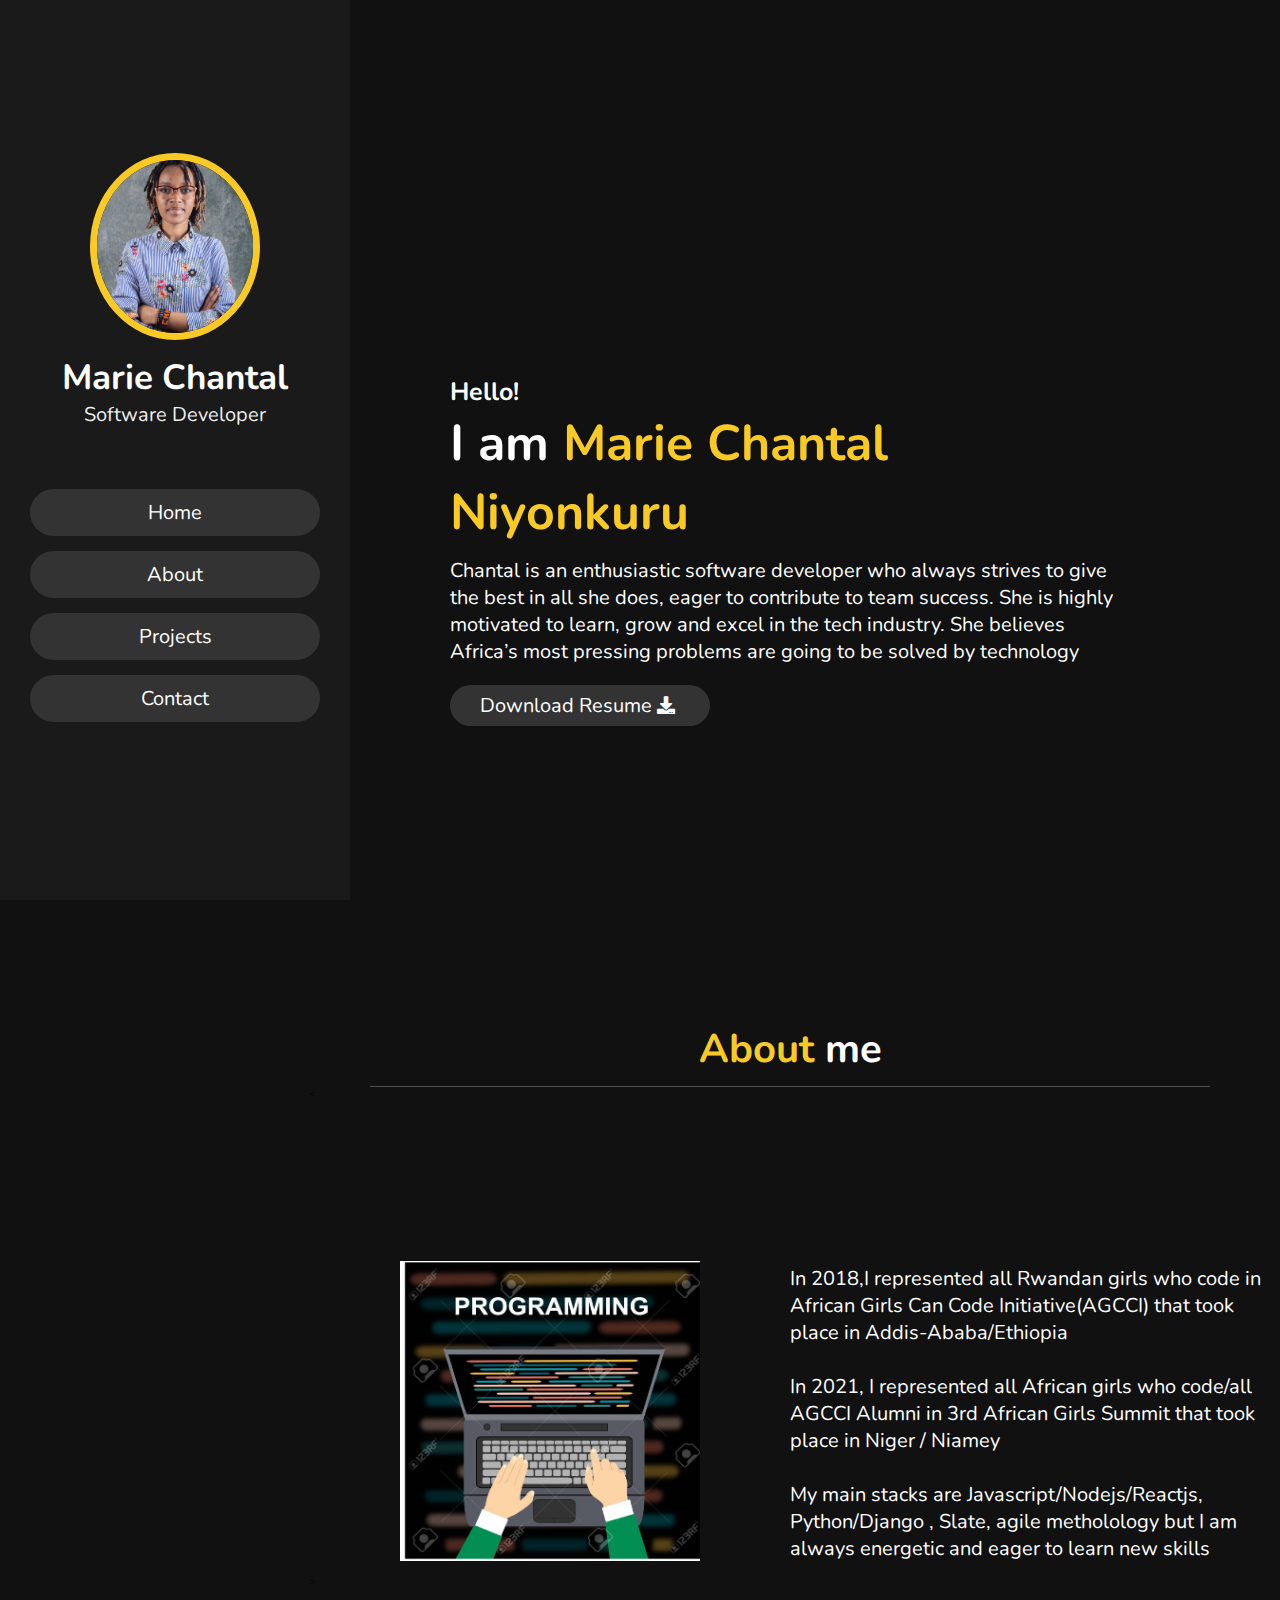
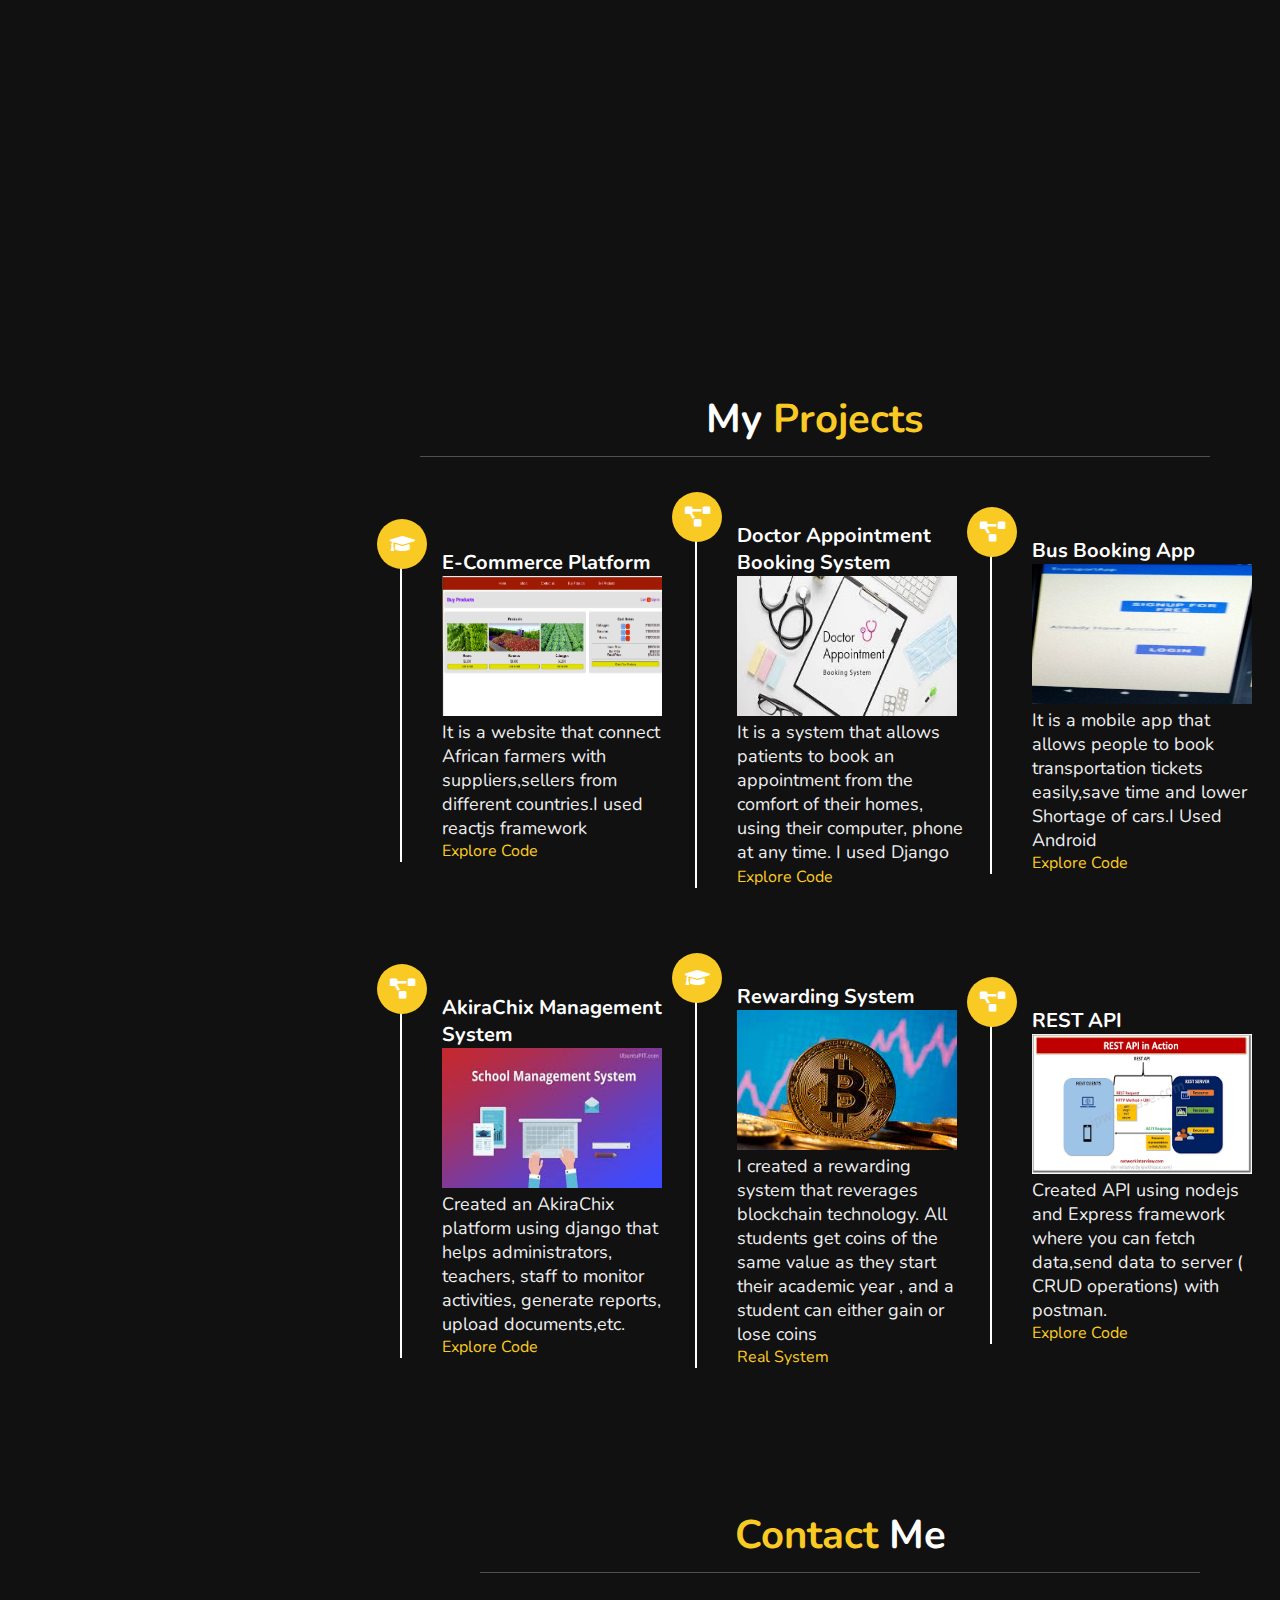
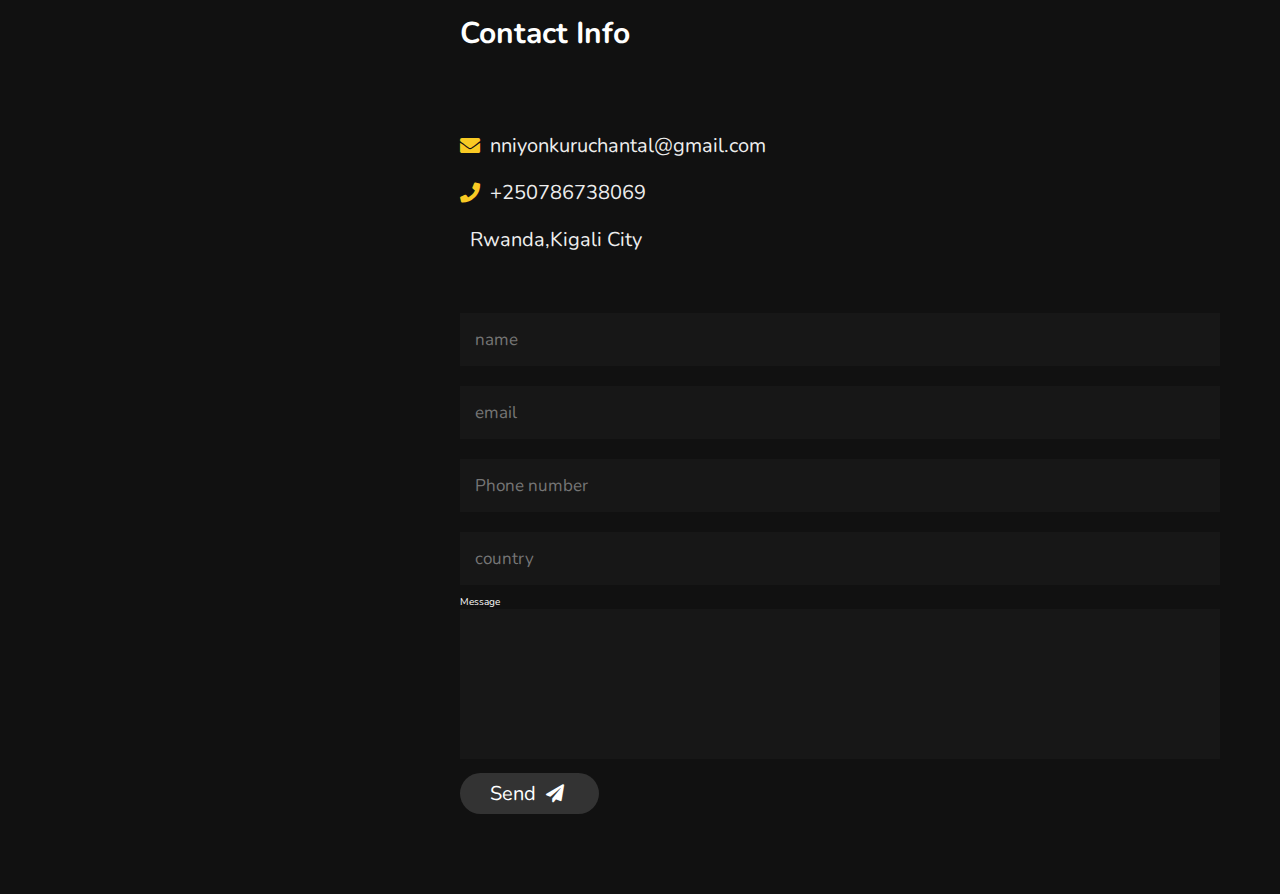
<file: index.htm>
<!DOCTYPE html>
<html>

<head>
    <title>

    </title>
    <script src="https://cdnjs.cloudflare.com/ajax/libs/jquery/3.6.0/jquery.min.js"></script>
    <script src="index.js"></script>
    <link rel="stylesheet" href="https://cdnjs.cloudflare.com/ajax/libs/font-awesome/5.15.3/css/all.min.css">
    <link rel="stylesheet" href="index.css">

    <!-- <link rel="stylesheet" href="https://cdnjs.cloudflare.com/ajax/libs/font-awesome/5.15.3/css/all.min.css" referrerpolicy="no-referrer" /> -->
</head>

<body>
    <header>
        <div class="user">
            <img src="Images/chanto.jpg" alt="" id="img">
            <h3 class="name">Marie Chantal</h3>
            <p class="post">Software Developer</p>
        </div>
        <nav class="navbar">
            <ul>
                <li> <a href="#home">Home</a> </li>
                <li> <a href="#about">About</a> </li>
                <li> <a href="#education">projects</a> </li>
                <!-- <li> <a href="#project">projects</a> </li> -->
                <li> <a href="#contact">Contact</a> </li>

            </ul>
        </nav>
    </header>
    <div id="menu" class="fas fa-bars"></div>
    <section class="home" id="home">
        <h3>Hello!</h3>
        <h1 id="small">I am <span>Marie Chantal Niyonkuru</span></h1>
        <p id="small"> Chantal is an enthusiastic software developer who always strives to give the best in all she does, eager to contribute to team success. She is highly motivated to learn, grow and excel in the tech industry. She believes Africa’s most pressing problems
            are going to be solved by technology
        </p>
        <a href="Marie Chantal's Resume .pdf"><button class="btn">Download Resume<i class="fas fa-download"></i></button></a>


    </section>
    <section class="about" id="about">
        <h1 class="heading" id="small"> <span>About </span> me</h1>

       < <div class="row">
        <!-- <img src="Images/AGGCI Pic.jpg"class="big" alt=""> -->
            <div class="column">
                <img src="Images/laptop.jpg" class="small" alt="">
            </div>
            <div class="column">
                <p id="whit">In 2018,I represented all Rwandan girls who code in African Girls Can Code Initiative(AGCCI) that took place in Addis-Ababa/Ethiopia
    <br>
    <br>
                    In 2021, I represented all African girls who code/all AGCCI Alumni in 3rd African Girls Summit that took place in Niger / Niamey
                    <br><br>
                 My main stacks are Javascript/Nodejs/Reactjs, Python/Django , Slate, agile metholology but I am always energetic and eager to learn new skills 

                </p>
            </div>
        </div>>
    </section>
    <section class="education" id="education">
        <h1 class="heading" id="small">My <span>Projects
        </span></h1>
        <div class="box-container">
            <div class="box">
                <i class="fas fa-graduation-cap"></i>
                <h3>E-Commerce platform
                </h3>
                <img src="Images/reactJsSite2.png" id="image" alt="">
                <p id="large">It is a website that connect African farmers with suppliers,sellers from different countries.I used reactjs framework</p>
                <p>
                    <a href="https://github.com/chantal2000/Famers-E-commerce-using-Reactjs" id="rd">Explore code 
                    </a>
                </p>

            </div>
            <div class="box">
                <i class='fas fa-project-diagram'></i>
                <h3>Doctor appointment booking system</h3>
                <img src="Images/appoint.jpeg" id="image" alt="">
                <p id="large"> It is a system that allows patients to book an appointment from the comfort of their homes, using their computer, phone at any time. I used Django
                    <a href="https://github.com/chantal2000/Doctor-Appointment-system-using-django" id="rd">Explore code
                    </a>
                </p>
            </div>

            <div class="box">
                <i class='fas fa-project-diagram'></i>
                <h3>Bus Booking App</h3>
                <img src="Images/tapp.JPG" id="image" alt="">
                <p id="large">It is a mobile app that allows people to book transportation tickets easily,save time and lower Shortage of cars.I Used Android </p>
                <p>
                    <a href="https://github.com/chantal2000/Booking_tickets_Marie-Chantal" id="rd">Explore code</a>
                </p>

                    <!-- <a href="https://jovial-bartik-847abc.netlify.app/ " id="rd ">https://jovial-bartik-847abc.netlify.app/"</a> -->
            </div>
            <div class="box">
                <i class='fas fa-project-diagram'></i>

                <h3>AkiraChix management system</h3>
                <img src="Images/school.jpeg" id="image" alt="">
                <p id="large">Created an AkiraChix platform using django that helps administrators, teachers, staff to monitor activities, generate reports, upload documents,etc.</p>
                <p>
                    <a href="https://github.com/chantal2000/AkiraChix-management-system-created-using-Django" id="rd">Explore code


                    </a>
                </p>
            </div>
            <div class="box">
                <i class="fas fa-graduation-cap "></i>
                <!-- <span><a href="Images/p1.JPG"id="rd">Preview</a></span> -->

                <h3>Rewarding system</h3>
                <img src="Images/bitcoin.jpeg" id="image" alt="">
                <p id="large">I created a rewarding system that reverages blockchain technology. All students get coins of the same value as they start their academic year , and a student can either gain or lose coins</p>
                <p>
                    <a href="https://choin.herokuapp.com/
                    " id="rd"> Real system
                    </a>
                </p>
            </div>
            <div class="box">
                <i class='fas fa-project-diagram'></i>
                <!-- <i class="fas fa-graduation-cap "></i> -->
                <h3>REST API
                </h3>
                <img src="Images/REST.png" id="image" alt="">
                <p id="large">Created API using nodejs and Express framework where you can fetch data,send data to server ( CRUD operations) with postman.</p>
                <p>
                    <a href="https://github.com/chantal2000/API-created-Using-Nodejs-and-Express-framework" id="rd">Explore code
                    </a>
                    <!-- <a href="https://jovial-bartik-847abc.netlify.app/ " id="rd ">https://jovial-bartik-847abc.netlify.app/"</a> -->
                </p>
              

            </div>

        </div>
        <section class="contact" id="contact">

            <h1 class="heading" id="small"><span> Contact</span> Me </h1>
            <div class="row">
                <div class="content">
                    <h3 class="title">Contact Info</h3>
                    <a href="https://github.com/chantal2000">
                        <i class="fa fa-github" style="font-size:48px;color:white(107, 15, 15)"></i>
                    </a>
                    <div class="info">
                        <h3 id="small"><i class="fas fa-envelope " id="small"></i>nniyonkuruchantal@gmail.com</h3>
                        <h3><i class="fas fa-phone "></i>+250786738069</h3>
                        <h3><i class="fas fa-map-market-alt "></i>Rwanda,Kigali city</h3>
                    </div>
                </div>
                <form action=" ">
                    <input type="text" placeholder="name" class="box" required>
                    <input type="email" placeholder="email" class="box " required>
                    <input type="number" placeholder="Phone number " class="box " required>
                    <input type="text" placeholder="country" class="box ">
                    <p id="white">Message</p>
                    <textarea name="" id="white" cols="30 " rows="10 " class="box-message" placeholder="message" id="white" required>   
                </textarea>
                    <button type="Button" value="Send Email" onclick="sendEmail()" class="btn ">Send <i class="fas fa-paper-plane "></i></button>
                    <script src="https://smtpjs.com/v3/smtp.js"></script>
                    <script>
                        function sendEmail() {
                            Email.send({
                                SecureToken: "<your generated token>",
                                To: 'recipient@example.com',
                                From: "sender@example.com",
                                Subject: "Test Email",
                            }).then(
                                message => alert("mail sent successfully")
                            );

                        }
                    </script>
                </form>
            </div>
        </section>
</body>

</html>
 </html>
</file>
<file: index.css>
@import url('https://fonts.googleapis.com/css2?family=Nunito&display=swap');
:root {
    --yellow: #f9ca24;
}

* {
    font-family: 'Nunito', sans-serif;
    margin: 0;
    padding: 0;
    box-sizing: border-box;
    text-decoration: none;
    outline: none;
    border: none;
    text-transform: capitalize;
    transition: all .2s linear;
}

*::selection {
    background: var(--yellow);
    color: #333;
}

html {
    font-size: 62.5%;
    overflow-x: hidden;
}

html::-webkit-scrollbar {
    width: 1.4rem;
}

html::-webkit-scrollbar- track {
    background: #222;
}

html::-webkit-scrollbar-thumb {
    background: var(--yellow);
}

body {
    background: #111;
    overflow-x: hidden;
    padding-left: 35rem;
}

header {
    position: fixed;
    top: 0;
    left: 0;
    z-index: 1000;
    height: 100%;
    width: 35rem;
    background: #1a1a1a;
    display: flex;
    align-items: center;
    justify-content: center;
    flex-flow: column;
    text-align: center;
}

header .user img {
    height: 17rem;
    width: 17rem;
    border-radius: 50%;
    object-fit: cover;
    margin-bottom: 1rem;
    border: .7rem solid var(--yellow);
}

header .user .name {
    font-size: 3.5rem;
    color: #fff;
}

header .user .post {
    font-size: 2rem;
    color: #eee;
}

header .navbar {
    width: 100%;
}

header .navbar ul {
    list-style: none;
    padding: 1rem 3rem;
}

header .navbar ul li a {
    display: block;
    padding: 1rem;
    margin: 1.5rem 0;
    background: #333;
    color: #fff;
    font-size: 2rem;
    border-radius: 5rem;
}

header .navbar ul li a:hover {
    background: var(--yellow);
}

#menu {
    position: fixed;
    top: 2rem;
    right: 2rem;
    background: #333;
    color: #fff;
    cursor: pointer;
    font-size: 2.5rem;
    padding: 1rem 1.5rem;
    z-index: 1000;
    display: none;
}


/* media Queries */

@media(max-width:1200px) {
    html {
        font-size: 55%;
    }
}

@media(max-width:991px) {
    header {
        left: -120%;
    }
    #menu {
        display: block;
    }
    header.toggle {
        left: 0%;
    }
}

@media(max-width:768px) {
    html {
        font-size: 50%;
    }
}

@media(max-width:400px) {
    header {
        width: 100vw;
    }
    .heading {
        margin: 0 3rem;
    }
    .about .row .counter .box {
        width: 100%;
    }
    .education .box-container .box {
        width: 100%;
    }
}

.btn {
    padding: .7rem 3rem;
    background: #333;
    color: #fff;
    cursor: pointer;
    margin-top: 1rem;
    font-size: 2rem;
    border-radius: 5rem;
}

.home {
    display: flex;
    justify-content: center;
    flex-flow: column;
    padding: 0 15rem;
}

.home h3 {
    font-size: 2.5rem;
    color: #fff;
}

section {
    min-height: 100vh;
    padding: 1rem;
}

.home h1 {
    font-size: 5rem;
    color: #fff;
}

.home h1 span {
    color: var(--yellow);
}

.home p {
    font-size: 2rem;
    color: #fff;
    padding: 1rem 0;
}

.btn i {
    padding: 0 .5rem;
    font-size: 1.8rem;
}

.btn:hover {
    background: var(--yellow);
}

body {
    padding: 0;
}

.home {
    /* text-align: center; */
    margin-left: 300px;
    margin-top: 70px;
}

.heading {
    text-align: center;
    margin: 0 6rem;
    font-size: 4rem;
    padding: 1rem;
    border-bottom: .1rem solid #fff4;
    color: #fff;
}

.heading span {
    color: var(--yellow);
}

.about .row {
    display: flex;
    align-items: center;
    justify-content: center;
    flex-wrap: wrap;
    padding: 1rem 0;
}

.about .row .info {
    flex: 1 1 48rem;
    padding: 2rem 1rem;
    padding-left: 6rem;
}

.about .row .counter {
    flex: 1 1 48rem;
    display: flex;
    justify-content: center;
    flex-wrap: wrap;
}

.about .row .info h3 {
    font-size: 2rem;
    color: var(--yellow);
    padding: 1rem 0;
    /* font-weight: normal; */
}

.about .row .info h3 span {
    padding: 0 .5rem;
    color: #eee;
}

.about {
    /* text-align: center; */
    margin-left: 300px;
    margin-top: 2px;
}

.about .row .counter .box {
    width: 20rem;
    background: #222;
    text-align: center;
    padding: 2rem;
    margin: 2rem;
}

.about .row .counter .box span {
    font-size: 2rem;
    color: var(--yellow);
}

.about .row .counter .box h3 {
    font-size: 2rem;
    color: #fff;
}

.education .box-container {
    display: flex;
    align-items: center;
    justify-content: space-between;
    flex-wrap: wrap;
    padding: 1rem 0;
    padding-left: 3rem;
}

.education .box-container .box {
    width: 27rem;
    margin: 4rem 1rem;
    padding-left: 4rem;
    border-left: .2rem solid #fff;
    position: relative;
}

.education .box-container .box span {
    font-size: 1.3rem;
    background: #222;
    color: #fff;
    border-radius: 5rem;
    padding: -5rem 2.5rem;
}

.education .box-container .box h3 {
    font-size: 2rem;
    color: #fff;
    padding-top: 1.5rem;
}

.education .box-container .box p {
    font-size: 1.4rem;
    color: #eee;
    padding-top: 1rem 0;
}

.education .box-container .box i {
    position: absolute;
    top: -1.5rem;
    left: -2.5rem;
    height: 5rem;
    width: 5rem;
    border-radius: 50%;
    line-height: 5rem;
    text-align: center;
    font-size: 2rem;
    color: #fff;
    background: var(--yellow);
}

.contact .row {
    display: flex;
    align-items: center;
    justify-content: center;
    flex-wrap: wrap;
}

.contact .row .content {
    flex: 1 1 30rem;
    padding: 4rem;
    padding-bottom: 0;
}

.contact .row form {
    flex: 1 1 45rem;
    padding: 2rem;
    margin: 2rem;
    margin-bottom: 4rem;
}

.contact .row form .box {
    padding: 1.5rem;
    margin: 1rem 0;
    background: #3333;
    color: #fff;
    text-transform: none;
    font-size: 1.7rem;
    width: 100%;
}

.contact .row form .box ::placeholder {
    text-transform: capitalize;
}

.contact .row form .box-message {
    height: 15rem;
    resize: none;
    background: #3333;
    color: #fff;
    text-transform: none;
    font-size: 1.7rem;
    width: 100%;
}

.contact .row .content .title {
    /* text-transform: uppercase; */
    color: #fff;
    font-size: 3rem;
    padding-bottom: 2rem;
}

.contact .row .content .info h3 {
    display: flex;
    align-items: center;
    font-size: 2rem;
    color: #eee;
    padding: 1rem 0;
    font-weight: normal;
}

.contact .row .content .info h3 i {
    padding-right: 1rem;
    color: var(--yellow);
}

.contact {
    /* text-aigncenter; */
    margin-left: 50px;
    margin-top: 70px;
}

.education {
    /* text-aigncenter; */
    margin-left: 350px;
    margin-top: 70px;
}

#rd {
    font-size: 20px;
    color: var(--yellow);
}

#small {
    text-transform: none;
}

#white {
    color: #fff;
}

#home {
    margin-top: 10rem;
}

#image {
    width: 220px;
    height: 140px;
}

#large {
    font-size: 18px;
    text-transform: none;
}

#rd {
    font-size: 16px;
}

p {
    text-transform: none;
}

.box {
    margin-top: 0;
}

.column {
    float: left;
    width: 50%;
}


/* Clear floats after the columns */

.row:after {
    content: "";
    display: table;
    clear: both;
}

.small {
    width: 300px;
    margin-top: 150px;
    margin-left: 90px;
    height: 300px;
}

#whit {
    color: white;
    font-size: 20px;
    margin-top: 150px;
}

#img {
    height: 60%;
}
#big{
    width: 100%;
    height: 100px;
}
</file>
